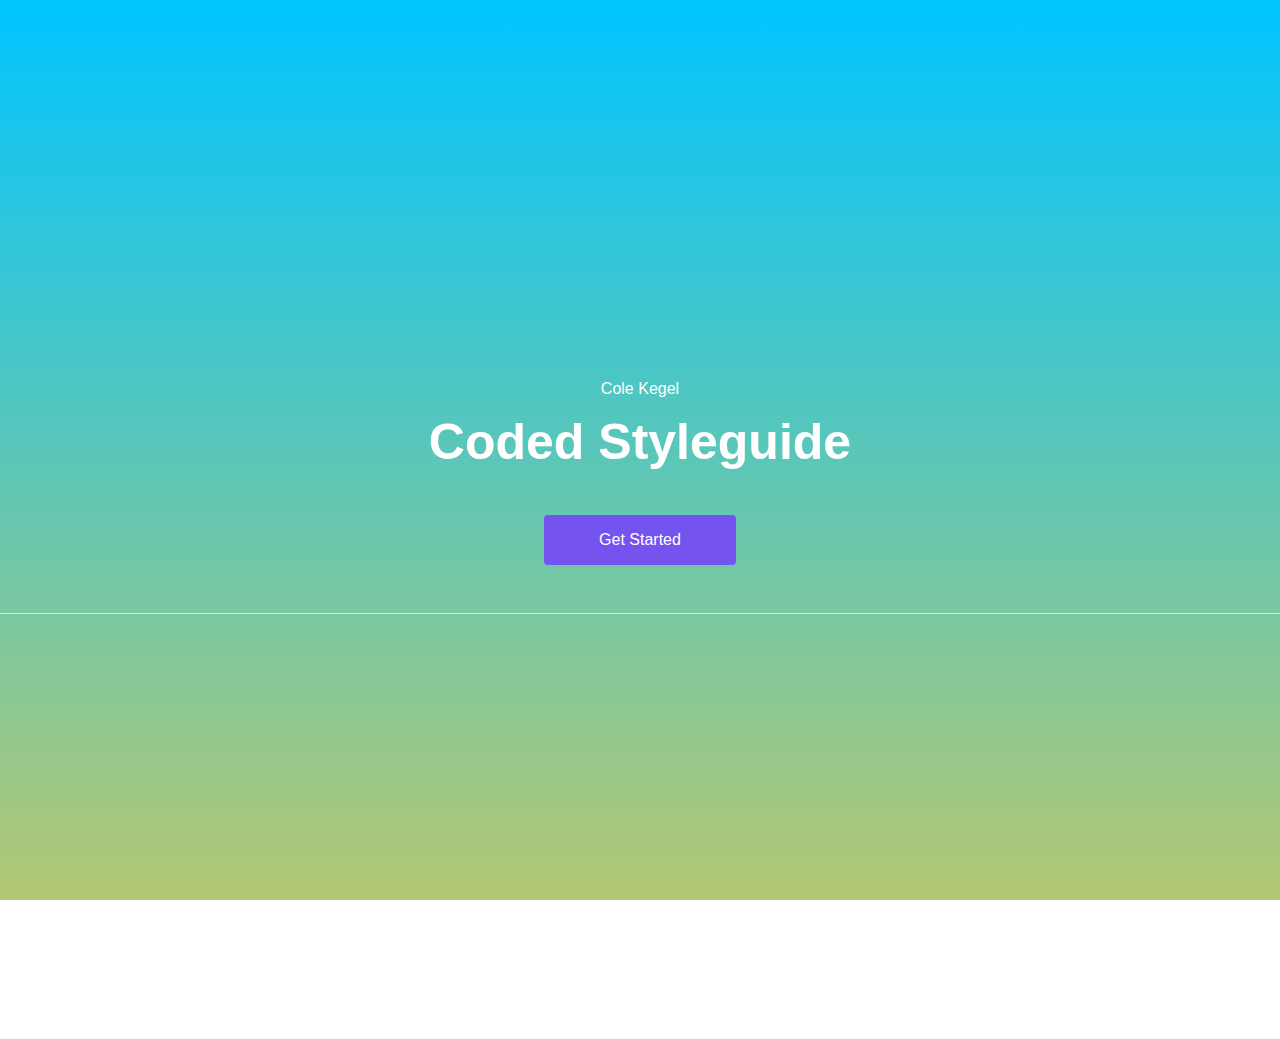
<file: index.html>
<!DOCTYPE html>
<html lang="en">
<head>

  <!-- Basic Page Needs
  –––––––––––––––––––––––––––––––––––––––––––––––––– -->
  <meta charset="utf-8">
  <title>Cole Kegel - Home</title>

  <!-- Mobile Specific Metas
  –––––––––––––––––––––––––––––––––––––––––––––––––– -->
  <meta name="viewport" content="width=device-width, initial-scale=1">

  <!-- CSS
  –––––––––––––––––––––––––––––––––––––––––––––––––– -->
  <link rel="stylesheet" href="css/normalize.css">
  <link rel="stylesheet" href="css/style.css">

</head>
<body class="home">

  <!-- Primary Page Layout
  –––––––––––––––––––––––––––––––––––––––––––––––––– -->
  <div class="container">
  	<div class="row">
	  	<p>Cole Kegel</p>
	    <h1>Coded Styleguide</h1>
	    <a class="button" href="layouts.html">Get Started</a>
  	</div>
  </div>
    <footer>
        <div class="container">
            <p>Cole Kegel    |    Copyright © 2021</p>
        </div>
    </footer>

	<!-- End Document
  –––––––––––––––––––––––––––––––––––––––––––––––––– -->
  
  <script src="./script.js"></script>
  
</body>
</html>
</file>
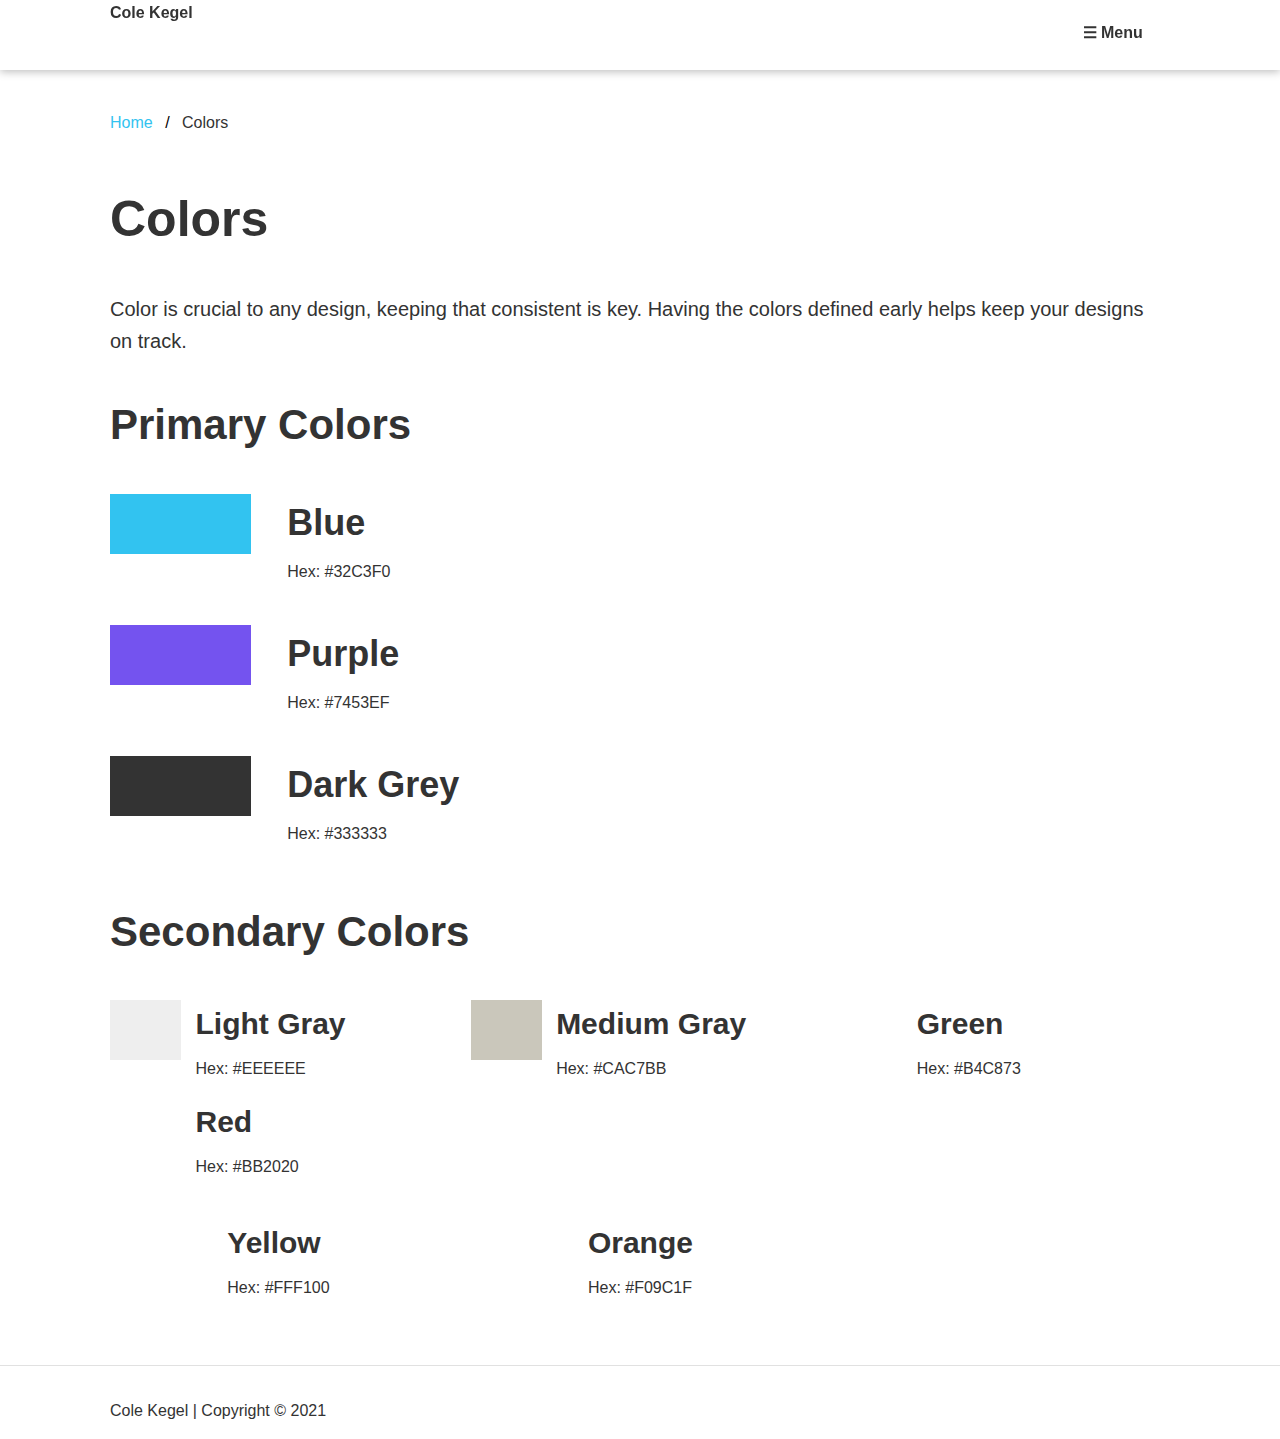
<file: colors.html>
<html lang="en">
<head>

  <!-- Basic Page Needs
  –––––––––––––––––––––––––––––––––––––––––––––––––– -->
  <meta charset="utf-8">
  <title>Cole Kegel - Colors</title>

  <!-- Mobile Specific Metas
  –––––––––––––––––––––––––––––––––––––––––––––––––– -->
  <meta name="viewport" content="width=device-width, initial-scale=1">

  <!-- CSS
  –––––––––––––––––––––––––––––––––––––––––––––––––– -->
  <link rel="stylesheet" href="css/normalize.css">
  <link rel="stylesheet" href="css/style.css">

</head>
<body class="colors">

    <nav>
        <div class="container">
            <div class="logo four columns">
                <a href="/"> Cole Kegel</a>
            </div>
            <div class="topnav eight columns">
                <ul>
                    <li><a href="layouts.html" class="active">Layouts</a></li>
                    <li><a href="colors.html">Colors</a></li>
                    <li><a href="typography.html">Typography</a></li>
                    <li><a href="components.html">Components</a></li>
                    <li><a href="media.html">Media</a></li>
                    <li class="mobile"><a><span style="cursor:pointer" oneclick="openNav()">&#9776; Menu</span></a></li>
                </ul>
            </div>
        </div>
    </nav>
    
    <div id="slidenav" class="slidenav">
        <a href="javascript:void(0)" class="closebtn" oneclick="closeNav()">&times;</a>
        <a href="layouts.html">Layouts</a>
            <a href="colors.html">Colors</a>
            <a href="typography.html">Typography</a>
            <a href="components.html">Components</a>
            <a href="media.html">Media</a>
    </div>  
<!-- Primary Page Layout
---------------------------------------------------- -->
    <div class="container">
        
        <ul class="breadcrumb">
            <li><a href="/">Home</a></li>
            <li>Colors</li>
        </ul>
    
        <h1>Colors</h1>
        <p class="lead">Color is crucial to any design, keeping that consistent is key. Having the colors defined early helps keep your designs on track.</p>
    
    <h2>Primary Colors</h2>
    <div class="row primary">
        <div class="two columns">
            <div class="color primary-1">
            </div>
        </div>
        <div class="ten columns">
             <h3>Blue</h3>
            <p>Hex: #32C3F0</p>
    </div>
    </div>
    
    <div class="row primary">
        <div class="two columns">
            <div class="color primary-2">
            </div>
        </div>
        <div class="ten columns">
             <h3>Purple</h3>
            <p>Hex: #7453EF</p>
        </div>
    </div>
        
    <div class="row primary">
        <div class="two columns">
            <div class="color primary-3">
            </div>
        </div>
        <div class="ten columns">
             <h3>Dark Grey</h3>
            <p>Hex: #333333</p>
        </div>
    </div>
    
    <h2>Secondary Colors</h2>
    <div class="row">
        <div class="four columns">
            <div class="three columns">
                <div class="color secondary-1"></div>
        </div>
        <div class="eight columns">
             <h4>Light Gray</h4>
            <p>Hex: #EEEEEE</p>
        </div>
        </div>

        <div class="four columns">
            <div class="three columns">
                <div class="color secondary-2"></div>
        </div>
        <div class="eight columns">
             <h4>Medium Gray</h4>
            <p>Hex: #CAC7BB</p>
        </div>
        </div>
    
        <div class="four columns">
            <div class="three columns">
                <div class="color seondary-3"></div>
        </div>
        <div class="eight columns">
             <h4>Green</h4>
            <p>Hex: #B4C873</p>
            </div>
        </div>
    
        <div class="row">
        <div class="four columns">
            <div class="three columns">
                <div class="color primary-4"></div>
        </div>
        <div class="eight columns">
             <h4>Red</h4>
            <p>Hex: #BB2020</p>
            </div>
        </div>
    </div>
        
        <div class="four columns">
            <div class="three columns">
                <div class="color primary-5"></div>
        </div>
        <div class="eight columns">
             <h4>Yellow</h4>
            <p>Hex: #FFF100</p>
            </div>
        </div>
        
        <div class="four columns">
            <div class="three columns">
                <div class="color primary-6"></div>
        </div>
        <div class="eight columns">
             <h4>Orange</h4>
            <p>Hex: #F09C1F</p>
            </div>
        </div>
    </div>
    </div>
        
    <footer>
        <div class="container">
            <p>Cole Kegel    |    Copyright © 2021</p>
        </div>
    </footer>

<!-- End Document
    --------------------------------------------------- -->
    
    <script src="./script.js"></script>
    
</body>
</html>
</file>
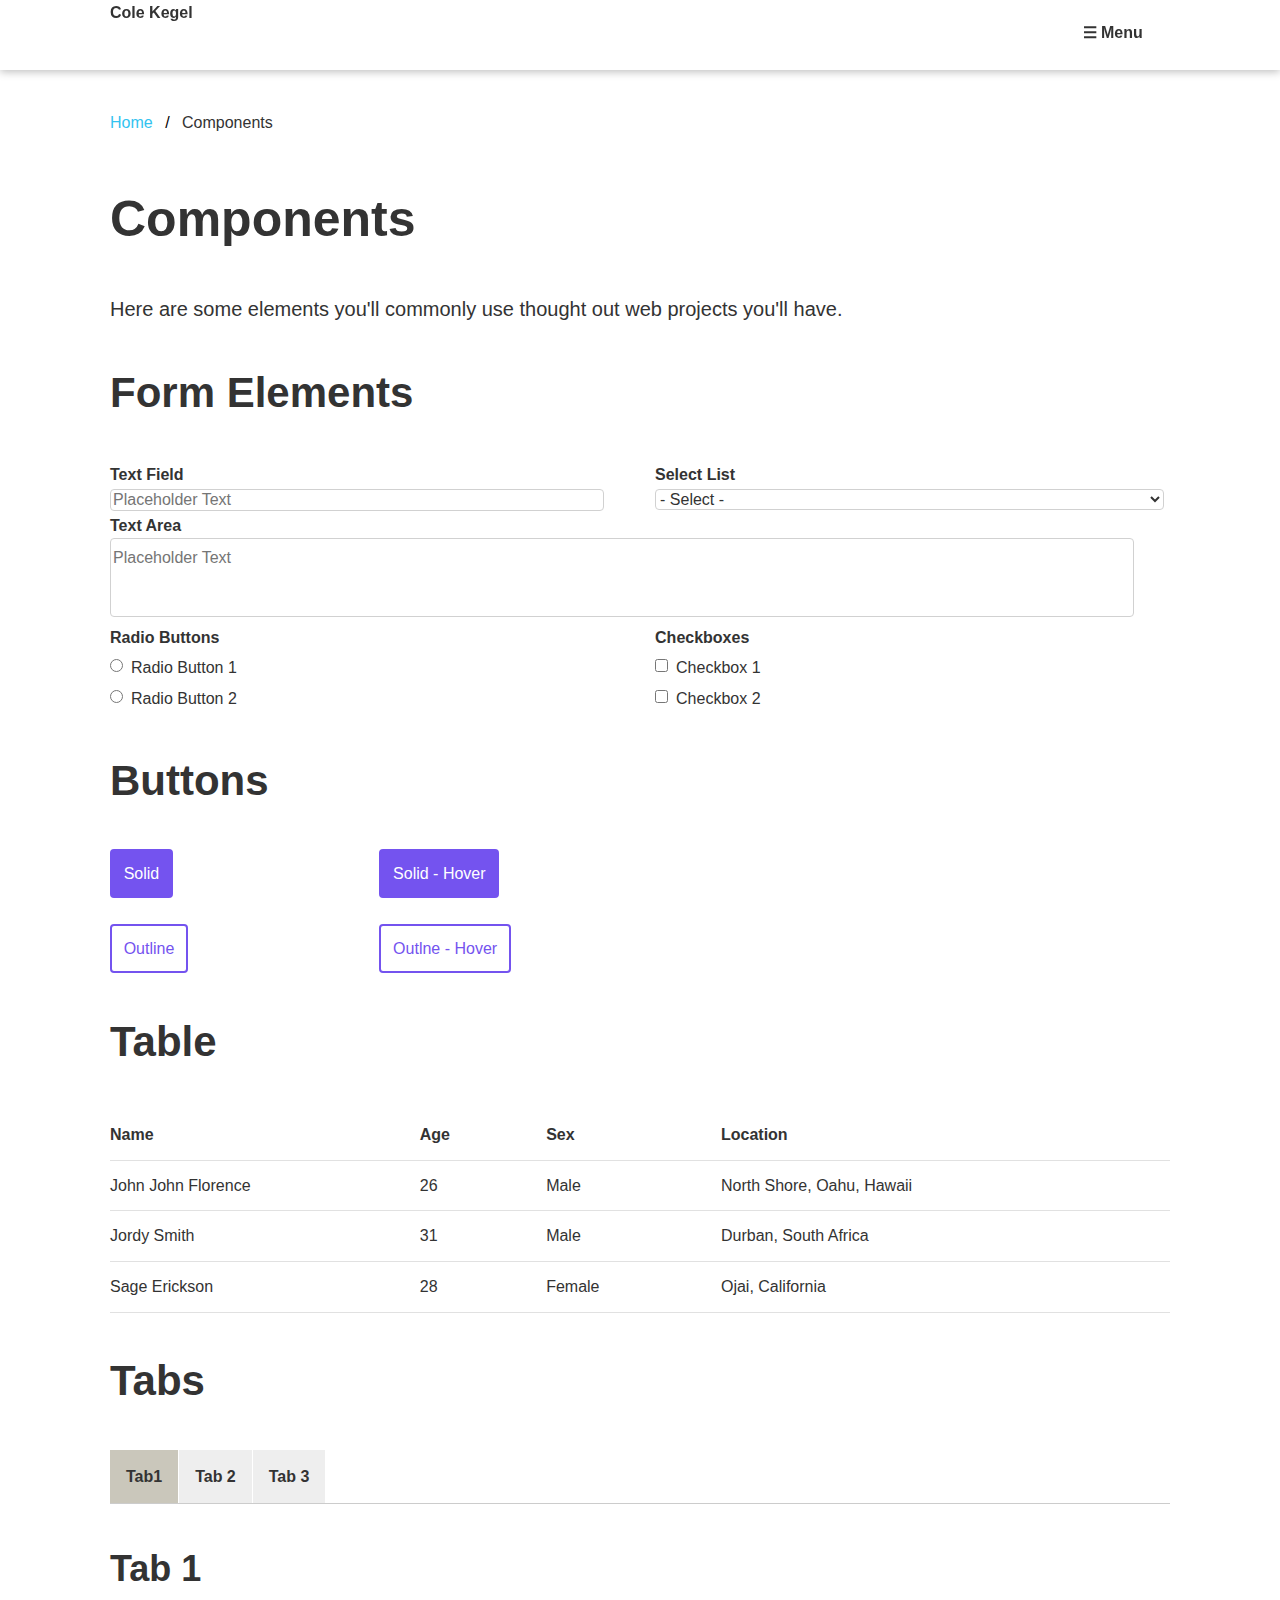
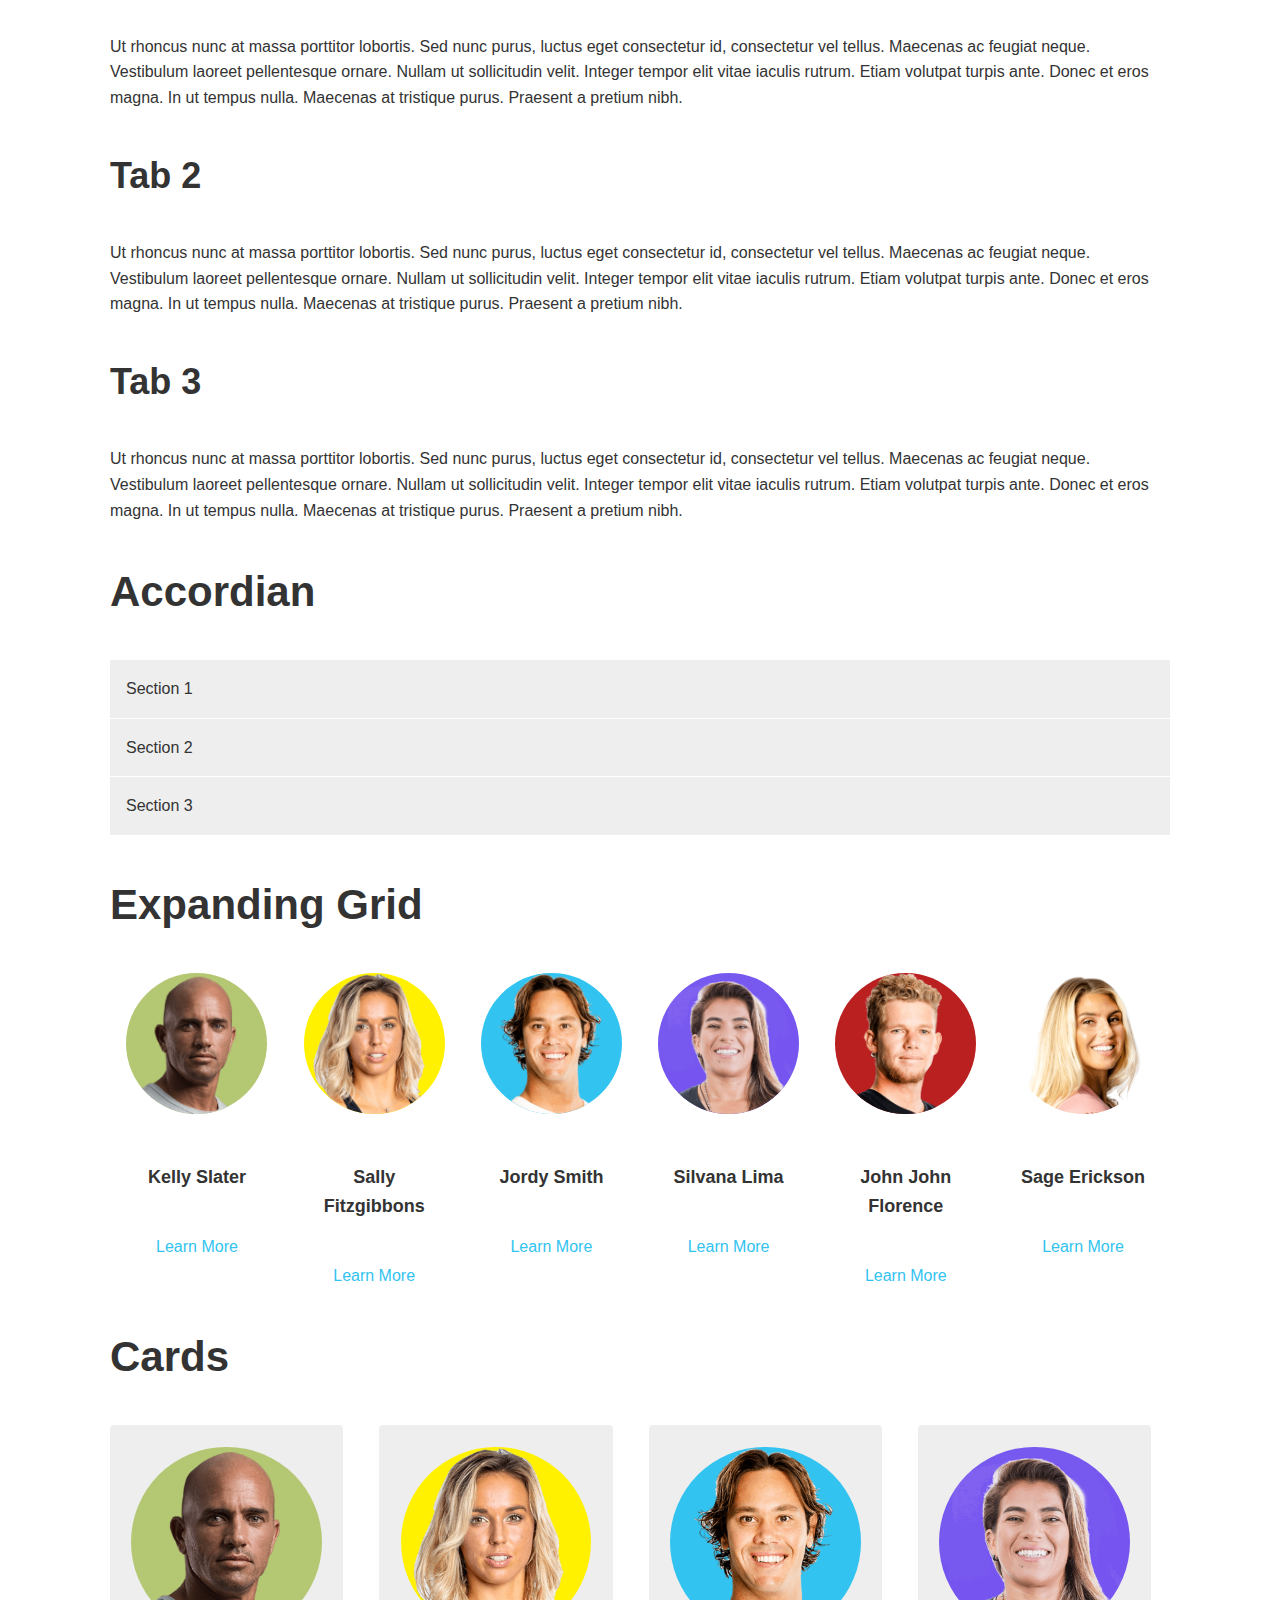
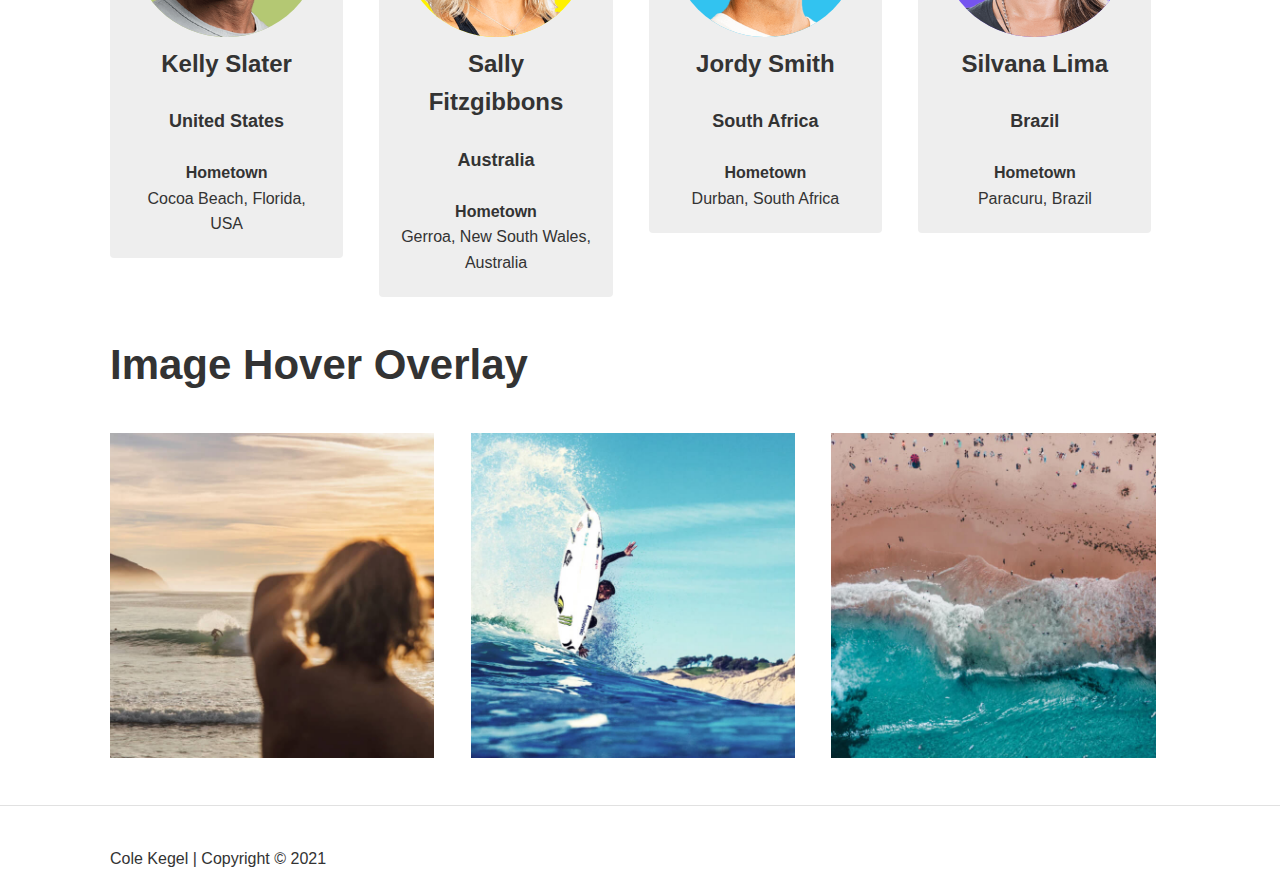
<file: Components.html>
<!DOCTYPE html>
<html lang="en">
<head>

  <!-- Basic Page Needs
  –––––––––––––––––––––––––––––––––––––––––––––––––– -->
  <meta charset="utf-8">
  <title>Cole Kegel - Components</title>

  <!-- Mobile Specific Metas
  –––––––––––––––––––––––––––––––––––––––––––––––––– -->
  <meta name="viewport" content="width=device-width, initial-scale=1">

  <!-- CSS
  –––––––––––––––––––––––––––––––––––––––––––––––––– -->
  <link rel="stylesheet" href="css/normalize.css">
  <link rel="stylesheet" href="css/style.css">

</head>

<body class="components" id="main">

    <nav>
        <div class="container">
            <div class="logo four columns">
                <a href="/"> Cole Kegel</a>
            </div>
            <div class="topnav eight columns">
                <ul>
                    <li><a href="layouts.html">Layouts</a></li>
                    <li><a href="colors.html">Colors</a></li>
                    <li><a href="typography.html" class="active">Typography</a></li>
                    <li><a href="components.html">Components</a></li>
                    <li><a href="media.html">Media</a></li>
                    <li class="mobile"><a><span style="cursor:pointer" oneclick="openNav()">&#9776; Menu</span></a></li>
                </ul>
            </div>
        </div>
    </nav>
    
    <div id="slidenav" class="slidenav">
        <a href="javascript:void(0)" class="closebtn" oneclick="closeNav()">&times;</a>
        <a href="layouts.html">Layouts</a>
            <a href="colors.html">Colors</a>
            <a href="typography.html">Typography</a>
            <a href="components.html">Components</a>
            <a href="media.html">Media</a>
    </div>  
<!-- Primary Page Layout
---------------------------------------------------- -->
    <div class="container">
        
        <ul class="breadcrumb">
            <li><a href="/">Home</a></li>
            <li>Components</li>
        </ul>
    
    <h1>Components</h1>
    <p class="lead">Here are some elements you'll commonly use thought out web projects you'll have.</p>
    
    <h2>Form Elements</h2>
    <div class="row">
        <div class="six columns">
            <label>Text Field</label>
                <input type="text" placeholder="Placeholder Text">
        </div>
        <div class="six columns">
             <label>Select List</label>
                <select>
                    <option value="" selected="selected">- Select -</option>
                    <option value="1">option 1</option>
                    <option value="2">option 2</option>
                </select>
        </div>
        
        <label>Text Area</label>
        <textarea placeholder="Placeholder Text"></textarea>
    </div>
    
    <div class="row">
        <div class="six columns">
            <label>Radio Buttons</label>
            <div class="radio-checkbox">
                <input type="radio"><label>Radio Button 1</label>
            </div>
            <div class="radio-checkbox">
                <input type="radio"><label>Radio Button 2</label>
            </div>
        </div>
        <div class="six columns">
            <label>Checkboxes</label>
            <div class="radio-checkbox">
                <input type="checkbox"><label>Checkbox 1</label>
            </div>
            <div class="radio-checkbox">
                <input type="checkbox"><label>Checkbox 2</label>
            </div>
        </div>
    </div>
    
    <h2>Buttons</h2>
    <div class="row button-row">
        <div class="three columns">
            <a class="button" href="#">Solid</a>
        </div>
        <div class="three columns">
            <a class="button hover" href="#">Solid - Hover</a>
        </div>
        <div class="three columns"></div>
        <div class="three columns"></div>
    </div>
    <br>
    <div class="row button-row">
        <div class="three columns">
            <a class="button outline" href="#">Outline</a>
        </div>
        <div class="three columns">
            <a class="button outline hover" href="#">Outlne - Hover</a>
        </div>
        <div class="three columns"></div>
        <div class="three columns"></div>
    </div>

 <h2>Table</h2>        
        <div class="row">
            <table>
                <thread>
                    <tr>
                        <th>Name</th>
                        <th>Age</th>
                        <th>Sex</th>
                        <th>Location</th>
                    </tr>
                </thread>
                <tbody>
                    <tr>
                        <td>John John Florence</td>
                        <td>26</td>
                        <td>Male</td>
                        <td>North Shore, Oahu, Hawaii</td>
                    </tr>
                    <tr>
                        <td>Jordy Smith</td>
                        <td>31</td>
                        <td>Male</td>
                        <td>Durban, South Africa</td>
                    </tr>
                    <tr>
                        <td>Sage Erickson</td>
                        <td>28</td>
                        <td>Female</td>
                        <td>Ojai, California</td>
                    </tr>
                </tbody>
            </table>
        </div>
        
<h2>Tabs</h2>
<div class="tab">
    <button class="tablinks" onclick="openCity(event, 'Tab1')" id="defaultOpen">Tab1</button>
    <button class="tablinks" onclick="openCity(event, 'Tab2')">Tab 2</button>
    <button class="tablinks" onclick="openCity(event, 'Tab2')">Tab 3</button>
</div>

        <div id="Tab1" class="tabconent">
            <h3>Tab 1</h3>
            <p>Ut rhoncus nunc at massa porttitor lobortis. Sed nunc purus, luctus eget consectetur id, consectetur vel tellus. Maecenas ac feugiat neque. Vestibulum laoreet pellentesque ornare. Nullam ut sollicitudin velit. Integer tempor elit vitae iaculis rutrum. Etiam volutpat turpis ante. Donec et eros magna. In ut tempus nulla. Maecenas at tristique purus. Praesent a pretium nibh.</p>
        </div>
        <div id="Tab2" class="tabconent">
            <h3>Tab 2</h3>
            <p>Ut rhoncus nunc at massa porttitor lobortis. Sed nunc purus, luctus eget consectetur id, consectetur vel tellus. Maecenas ac feugiat neque. Vestibulum laoreet pellentesque ornare. Nullam ut sollicitudin velit. Integer tempor elit vitae iaculis rutrum. Etiam volutpat turpis ante. Donec et eros magna. In ut tempus nulla. Maecenas at tristique purus. Praesent a pretium nibh.</p>
        </div>
        <div id="Tab3" class="tabconent">
            <h3>Tab 3</h3>
            <p>Ut rhoncus nunc at massa porttitor lobortis. Sed nunc purus, luctus eget consectetur id, consectetur vel tellus. Maecenas ac feugiat neque. Vestibulum laoreet pellentesque ornare. Nullam ut sollicitudin velit. Integer tempor elit vitae iaculis rutrum. Etiam volutpat turpis ante. Donec et eros magna. In ut tempus nulla. Maecenas at tristique purus. Praesent a pretium nibh.</p>
        </div>
        
        
<h2>Accordian</h2>
    <div class="row">
        <button class="accordian">Section 1</button>
        <div class="panel">
         <p>Lorem ipsum dolor sit amet, consectetur adipisicing elit, sed do eiusmod tempor incididunt ut labore et dolore magna aliqua. Ut enim ad minim veniam, quis nostrud exercitation ullamco laboris nisi ut aliquip ex ea commodo consequat.</p>
        </div>
        
        <button class="accordian">Section 2</button>
        <div class="panel">
         <p>Lorem ipsum dolor sit amet, consectetur adipisicing elit, sed do eiusmod tempor incididunt ut labore et dolore magna aliqua. Ut enim ad minim veniam, quis nostrud exercitation ullamco laboris nisi ut aliquip ex ea commodo consequat.</p>
        </div>
        
        <button class="accordian">Section 3</button>
        <div class="panel">
         <p>Lorem ipsum dolor sit amet, consectetur adipisicing elit, sed do eiusmod tempor incididunt ut labore et dolore magna aliqua. Ut enim ad minim veniam, quis nostrud exercitation ullamco laboris nisi ut aliquip ex ea commodo consequat.</p>
        </div>
    </div>
    
    <h2>Expanding Grid</h2>
    <div class="row expanding-grid">
        <div class="two columns" oneclick="opentab('b1');">
            <img class="headshot secondary-3" src="images/hs-kelly.png">
            <h6>Kelly Slater</h6>
            <a oneclick="openTab('b1);">Learn More</a>
        </div>
        <div class="two columns" oneclick="opentab('b2');">
            <img class="headshot secondary-5" src="images/hs-sally.png">
            <h6>Sally Fitzgibbons</h6>
            <a oneclick="openTab('b2);">Learn More</a>
        </div>
        <div class="two columns" oneclick="opentab('b3');">
            <img class="headshot primary-1" src="images/hs-jordy.png">
            <h6>Jordy Smith</h6>
            <a oneclick="openTab('b3);">Learn More</a>
        </div>
        <div class="two columns" oneclick="opentab('b4');">
            <img class="headshot primary-2" src="images/hs-silvana.png">
            <h6>Silvana Lima</h6>
            <a oneclick="openTab('b4);">Learn More</a>
        </div>
        <div class="two columns" oneclick="opentab('b5');">
            <img class="headshot secondary-4" src="images/hs-john.png">
            <h6>John John Florence</h6>
            <a oneclick="openTab('b5);">Learn More</a>
        </div>
        <div class="two columns" oneclick="opentab('b6');">
            <img class="headshot secondary-6" src="images/hs-sage.png">
            <h6>Sage Erickson</h6>
            <a oneclick="openTab('b3);">Learn More</a>
        </div>
    </div>
    
    <!-- Full-width columns: (hidden by default) -->
    <div id="b1" class="containerTab" style="display:none;">
        <span oneclick="this.parentElement.style.display='none'" class="closebtn">&times;</span>
        <div class="row">
            <div class="four columns">
                <h3>Kelly Slater</h3>
            </div>
        <div class="eight columns">
            <h6>Bio</h6>
            <p>Kelly Slater is the greatest surfer of all time. He has a death grip on nearly every major record in the sport, including his 11 World Titles, 55 career victories, as well as being the youngest and oldest World Champion in men’s history. He ushered in a new era of high-performance surfing when he arrived on the scene in 1990, incorporating intentional fin releases and a m...</p>
            </div>
        </div>
    </div>
    
    <div id="b2" class="containerTab" style="display:none;">
        <span oneclick="this.parentElement.style.display='none'" class="closebtn">&times;</span>
        <div class="row">
            <div class="four columns">
                <h3>Sally Fitzgibbons</h3>
            </div>
        <div class="eight columns">
            <h6>Bio</h6>
            <p>Sally Fitzgibbons was born an athlete. From an early age she decided she wanted to be a champion at something. She played soccer, touch football and cross-country running, and ended up a national champion middle distance runner in High School. For Fitzgibbons, all those sports fed off each other, but ultimately, her love for surfing is what won out. It’s hard...</p>
            </div>
        </div>
    </div>
    
    <div id="b3" class="containerTab" style="display:none;">
        <span oneclick="this.parentElement.style.display='none'" class="closebtn">&times;</span>
        <div class="row">
            <div class="four columns">
                <h3>Jordy Smith</h3>
            </div>
        <div class="eight columns">
            <h6>Bio</h6>
            <p>Jordy Smith set off one of the biggest bidding wars in industry history after winning the World Junior Championship in 2006 and the Qualifying Series in 2007. Though he was being lobbied by the likes of Tiger Woods and Michael Jordan to join Nike, he elected to go with O’Neill, who he’s been with ever since. He earned his first two Championship Tour wins in...</p>
            </div>
        </div>
    </div>
    
    <div id="b4" class="containerTab" style="display:none;">
        <span oneclick="this.parentElement.style.display='none'" class="closebtn">&times;</span>
        <div class="row">
            <div class="four columns">
                <h3>Silvana Lima</h3>
            </div>
        <div class="eight columns">
            <h6>Bio</h6>
            <p>Silvana Lima is a warrior. There’s no other word to describe a woman with her skill, determination and resilience. She started well behind the line, growing up in a snack-shack on the sand in Paracuaru, Brazil, owned by her parents. She learned to surf on a piece of wood that she adorned with a makeshift fin herself. Her first “real” board was a hand-me...</p>
            </div>
        </div>
    </div>
    
    <div id="b5" class="containerTab" style="display:none;">
        <span oneclick="this.parentElement.style.display='none'" class="closebtn">&times;</span>
        <div class="row">
            <div class="four columns">
                <h3>John John Florence</h3>
            </div>
        <div class="eight columns">
            <h6>Bio</h6>
            <p>John John Florence is one of only five surfers in men’s Championship Tour history to clinch his first two World Titles in back-to-back fashion. Mark Richards, Tom Carroll, Tom Curren and the late Andy Irons are the only other members of that elite club. The mild-mannered prodigy from the North Shore of Oahu has been living in the public’s eye since the age of...</p>
            </div>
        </div>
    </div>
    
    <div id="b6" class="containerTab" style="display:none;">
        <span oneclick="this.parentElement.style.display='none'" class="closebtn">&times;</span>
        <div class="row">
            <div class="four columns">
                <h3>Sage Erickson</h3>
            </div>
        <div class="eight columns">
            <h6>Bio</h6>
            <p>After five years of battling on the Championship Tour Sage Erickson is just beginning to settle in. She notched her first Championship Tour victory in 2017 at the Vans US Open of Surfing and cracked the Top 10 on the Jeep Leaderboard for the second-straight season. She’s come a long way from her early years of struggling at the elite level. Erickson was born in...</p>
            </div>
        </div>
    </div>
    
    <h2>Cards</h2>
    <div class="row">
        <div class="card three columns">
            <img class="headshot secondary-3" src="images/hs-kelly.png">
        <h5>Kelly Slater</h5>
        <h6>United States</h6>
        <label>Hometown</label>
        <p>Cocoa Beach, Florida, USA</p>
        </div>
        <div class="card three columns">
            <img class="headshot secondary-5" src="images/hs-sally.png">
        <h5>Sally Fitzgibbons</h5>
        <h6>Australia</h6>
        <label>Hometown</label>
        <p>Gerroa, New South Wales, Australia</p>
        </div>
        <div class="card three columns">
            <img class="headshot primary-1" src="images/hs-jordy.png">
        <h5>Jordy Smith</h5>
        <h6>South Africa</h6>
        <label>Hometown</label>
        <p>Durban, South Africa</p>
        </div>
        <div class="card three columns">
            <img class="headshot primary-2" src="images/hs-silvana.png">
        <h5>Silvana Lima</h5>
        <h6>Brazil</h6>
        <label>Hometown</label>
        <p>Paracuru, Brazil</p>
        </div>
    </div>

    <h2>Image Hover Overlay</h2>
    <div class="row">
        <div class="four columns image-container">
            <img src="images/overlay-01.jpg">
            <div class="overlay">
            <div class="text">"Sometimes in the morning, when it's a good surf, I go out there, and I don't feel like it's a bad world."</div>
            </div>
        </div>
        <div class="four columns image-container">
            <img src="images/overlay-02.jpg">
            <div class="overlay">
            <div class="text">"Surfing's th source. Can change your life. Swear to God."</div>
            </div>
        </div>
        <div class="four columns image-container">
            <img src="images/overlay-03.jpg">
            <div class="overlay">
            <div class="text">"Thank God for a few free waves."</div>
            </div>
        </div>
    </div>
    </div>
        
            
    <footer>
        <div class="container">
            <p>Cole Kegel    |    Copyright © 2021</p>
        </div>
    </footer>
<!-- End Document
    --------------------------------------------------- -->
    
    <script src="./script.js"></script>
    
</body>
</html>
</file>
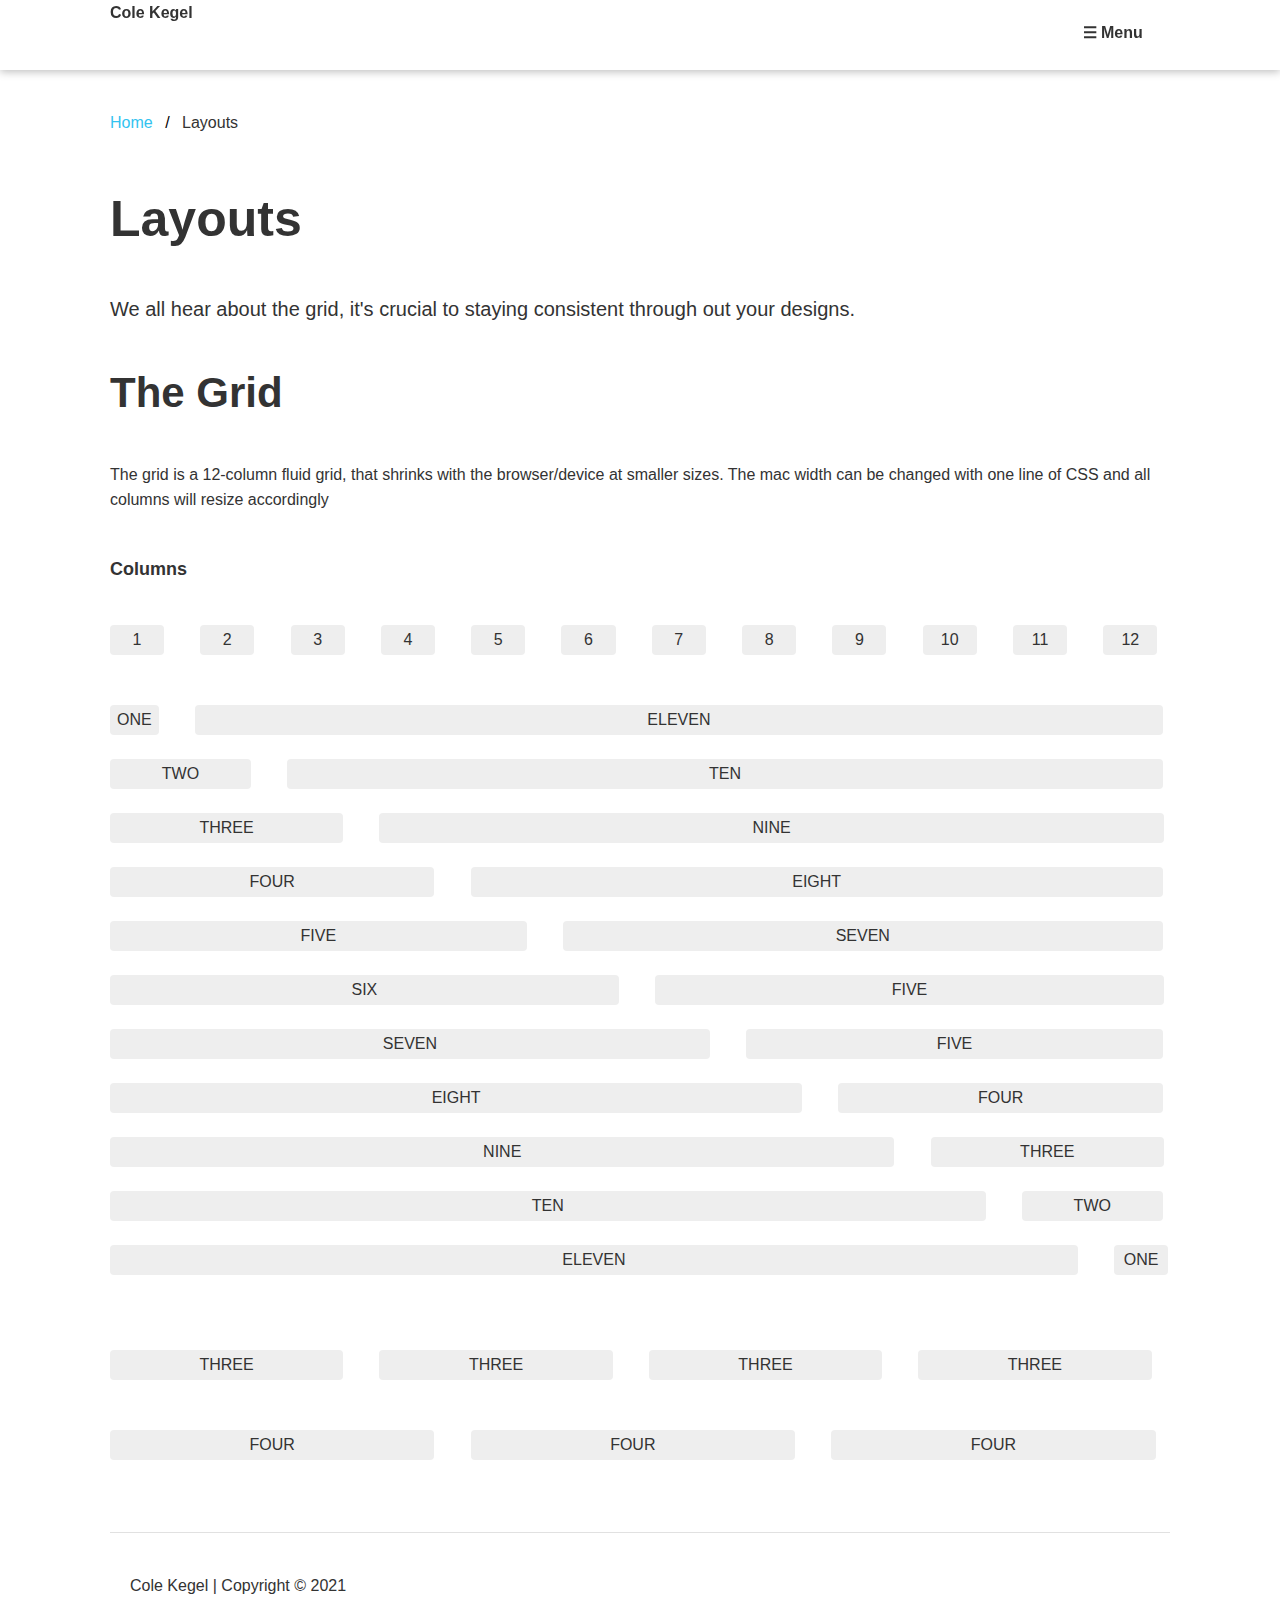
<file: layouts.html>
<!DOCTYPE html>
<html lang="en">
<head>

  <!-- Basic Page Needs
  –––––––––––––––––––––––––––––––––––––––––––––––––– -->
  <meta charset="utf-8">
  <title>Cole Kegel - Layouts</title>

  <!-- Mobile Specific Metas
  –––––––––––––––––––––––––––––––––––––––––––––––––– -->
  <meta name="viewport" content="width=device-width, initial-scale=1">

  <!-- CSS
  –––––––––––––––––––––––––––––––––––––––––––––––––– -->
  <link rel="stylesheet" href="css/normalize.css">
  <link rel="stylesheet" href="css/style.css">

</head>
<body class="layouts">

    <nav>
        <div class="container">
            <div class="logo four columns">
                <a href="/"> Cole Kegel</a>
            </div>
            <div class="topnav eight columns">
                <ul>
                    <li><a href="layouts.html" class="active">Layouts</a></li>
                    <li><a href="colors.html">Colors</a></li>
                    <li><a href="typography.html">Typography</a></li>
                    <li><a href="components.html">Components</a></li>
                    <li><a href="media.html">Media</a></li>
                    <li class="mobile"><a><span style="cursor:pointer" oneclick="openNav()">&#9776; Menu</span></a></li>
                </ul>
            </div>
        </div>
    </nav>
    
    <div id="slidenav" class="slidenav">
        <a href="javascript:void(0)" class="closebtn" oneclick="closeNav()">&times;</a>
        <a href="layouts.html">Layouts</a>
            <a href="colors.html">Colors</a>
            <a href="typography.html">Typography</a>
            <a href="components.html">Components</a>
            <a href="media.html">Media</a>
    </div>  
<!-- Primary Page Layout
---------------------------------------------------- -->
    <div class="container">
        
        <ul class="breadcrumb">
            <li><a href="/">Home</a></li>
            <li>Layouts</li>
        </ul>
    
        <h1>Layouts</h1>
        <p class="lead">We all hear about the grid, it's crucial to staying consistent through out your designs.</p>
    
    <h2>The Grid</h2>
    <p>The grid is a 12-column fluid grid, that shrinks with the browser/device at smaller sizes. The mac width can be changed with one line of CSS and all columns will resize accordingly</p>
    <div class="example-grid docs-example">
            <h6>Columns</h6>
        <div class="row">
            <div class="one columns">1</div>
            <div class="one columns">2</div>
            <div class="one columns">3</div>
            <div class="one columns">4</div>
            <div class="one columns">5</div>
            <div class="one columns">6</div>
            <div class="one columns">7</div>
            <div class="one columns">8</div>
            <div class="one columns">9</div>
            <div class="one columns">10</div>
            <div class="one columns">11</div>
            <div class="one columns">12</div>
        </div>
        <br>
        <div class="row">
            <div class="one column">One</div>
            <div class="eleven columns">Eleven</div>
        </div>
        <div class="row">
            <div class="two columns">Two</div>
            <div class="ten columns">Ten</div>
        </div>
        <div class="row">
            <div class="three columns">Three</div>
            <div class="nine columns">Nine</div>
        </div>
        <div class="row">
            <div class="four columns">Four</div>
            <div class="eight columns">Eight</div>
        </div>
        <div class="row">
            <div class="five columns">Five</div>
            <div class="seven columns">Seven</div>
        </div>
        <div class="row">
            <div class="six columns">Six</div>
            <div class="six columns">Five</div>
        </div>
        <div class="row">
            <div class="seven columns">Seven</div>
            <div class="five columns">Five</div>
        </div>
        <div class="row">
            <div class="eight columns">Eight</div>
            <div class="four columns">Four</div>
        </div>
        <div class="row">
            <div class="nine columns">Nine</div>
            <div class="three columns">Three</div>
        </div>
        <div class="row">
            <div class="ten columns">Ten</div>
            <div class="two columns">Two</div>
        </div>
        <div class="row">
            <div class="eleven columns">Eleven</div>
            <div class="one columns">One</div>
        </div>
        <br>
        <br>
        <div class="row">
            <div class="three columns">Three</div>
            <div class="three columns">Three</div>
            <div class="three columns">Three</div>
            <div class="three columns">Three</div>
        </div>
        <br>
        <div class="row">
            <div class="four columns">Four</div>
            <div class="four columns">Four</div>
            <div class="four columns">Four</div>
        </div>
    </div>
    <footer>
        <div class="container">
            <p>Cole Kegel    |    Copyright © 2021</p>
        </div>
    </footer>

<!-- End Document
    --------------------------------------------------- -->
    
    <script src="./script.js"></script>
    
</body>
</html>
</file>
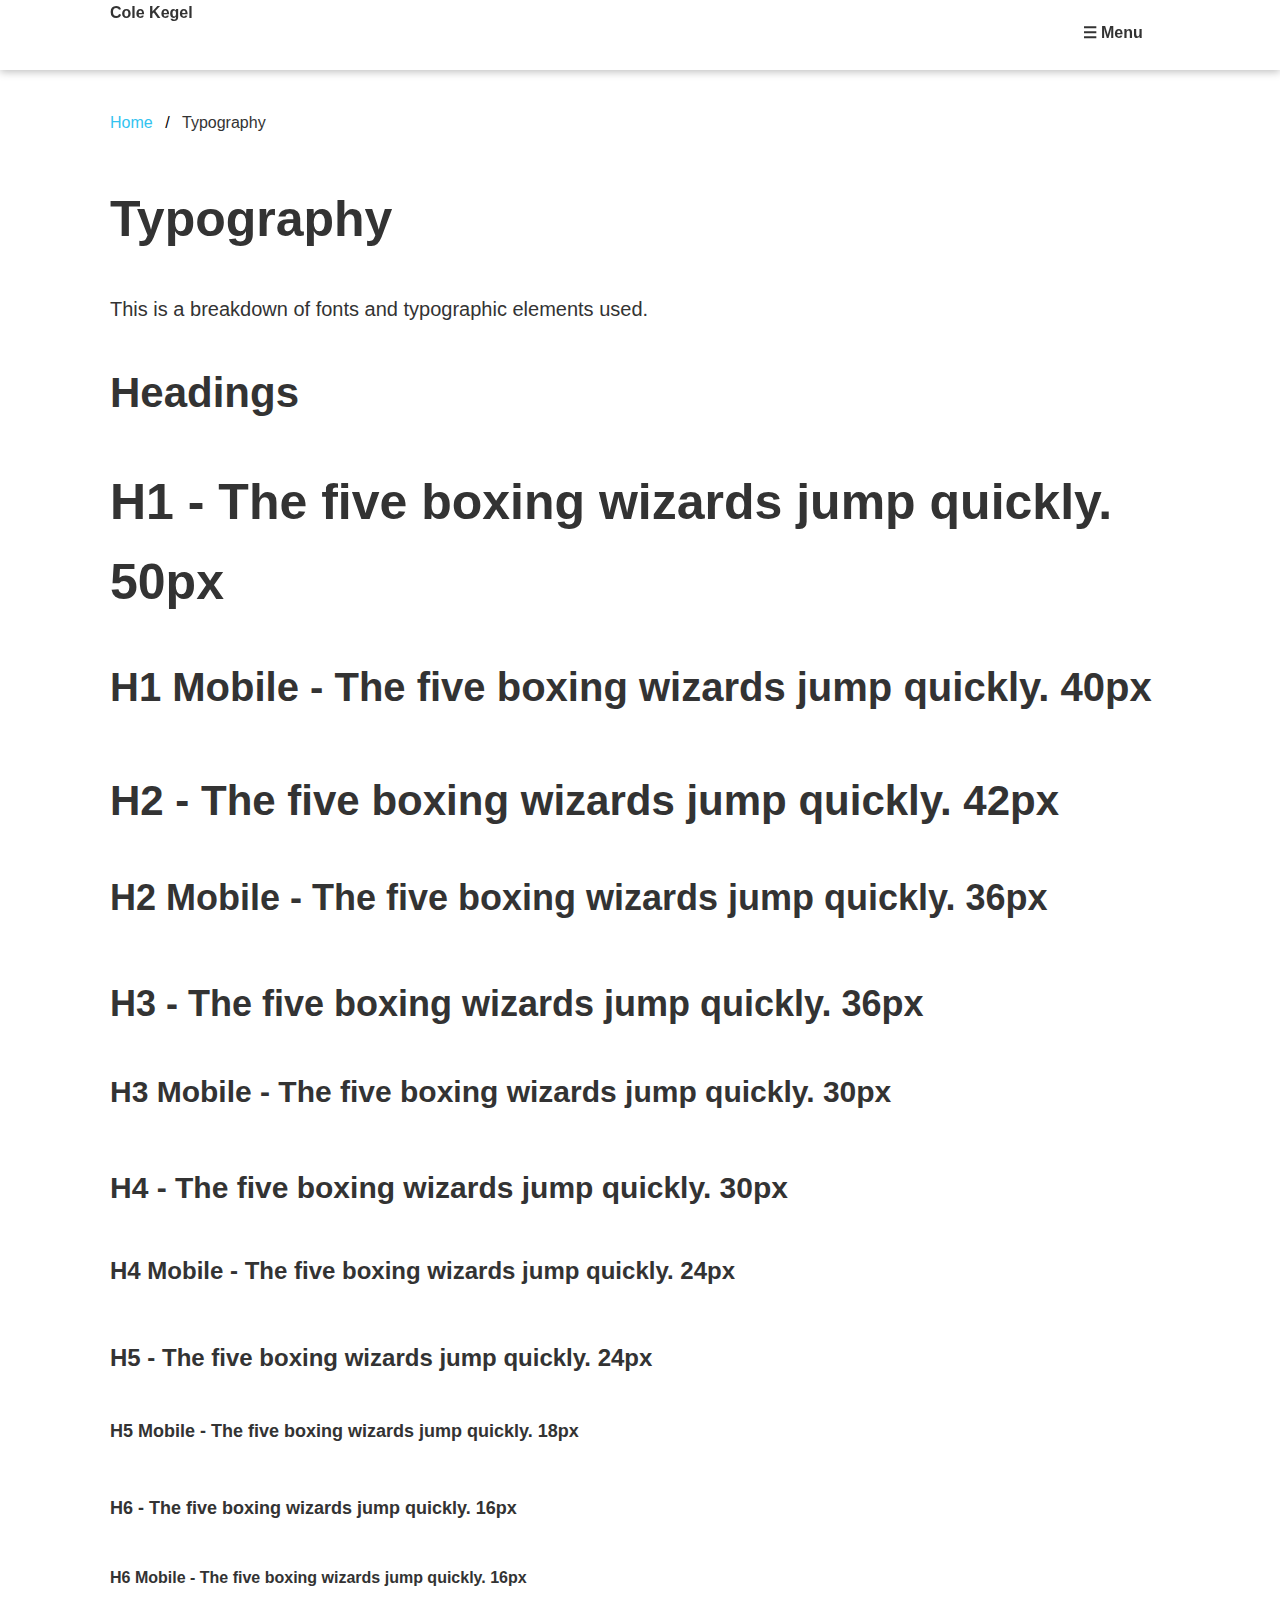
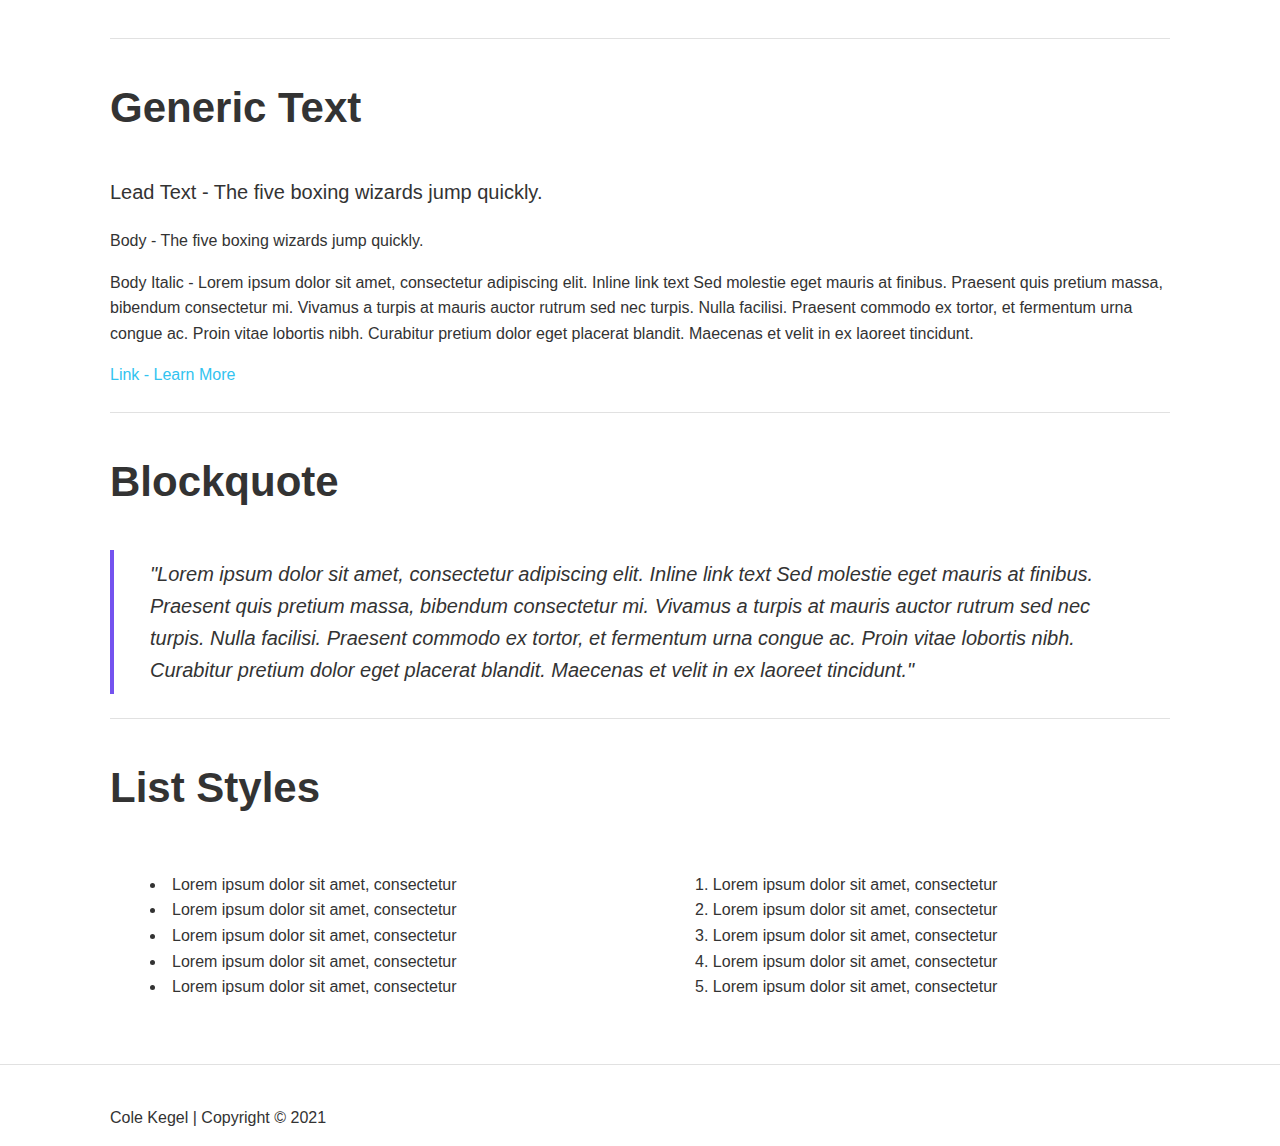
<file: typography.html>
<!DOCTYPE html>
<html lang="en">
<head>

  <!-- Basic Page Needs
  –––––––––––––––––––––––––––––––––––––––––––––––––– -->
  <meta charset="utf-8">
  <title>Cole Kegel - Typography</title>

  <!-- Mobile Specific Metas
  –––––––––––––––––––––––––––––––––––––––––––––––––– -->
  <meta name="viewport" content="width=device-width, initial-scale=1">

  <!-- CSS
  –––––––––––––––––––––––––––––––––––––––––––––––––– -->
  <link rel="stylesheet" href="css/normalize.css">
  <link rel="stylesheet" href="css/style.css">

</head>
<body class="typography">

    <nav>
        <div class="container">
            <div class="logo four columns">
                <a href="/"> Cole Kegel</a>
            </div>
            <div class="topnav eight columns">
                <ul>
                    <li><a href="layouts.html">Layouts</a></li>
                    <li><a href="colors.html">Colors</a></li>
                    <li><a href="typography.html" class="active">Typography</a></li>
                    <li><a href="components.html">Components</a></li>
                    <li><a href="media.html">Media</a></li>
                    <li class="mobile"><a><span style="cursor:pointer" oneclick="openNav()">&#9776; Menu</span></a></li>
                </ul>
            </div>
        </div>
    </nav>
    
    <div id="slidenav" class="slidenav">
        <a href="javascript:void(0)" class="closebtn" oneclick="closeNav()">&times;</a>
        <a href="layouts.html">Layouts</a>
            <a href="colors.html">Colors</a>
            <a href="typography.html">Typography</a>
            <a href="components.html">Components</a>
            <a href="media.html">Media</a>
    </div>  
<!-- Primary Page Layout
---------------------------------------------------- -->
    <div class="container">
        
        <ul class="breadcrumb">
            <li><a href="/">Home</a></li>
            <li>Typography</li>
        </ul>
    
    <h1>Typography</h1>
    <p class="lead">This is a breakdown of fonts and typographic elements used.</p>
    
    <h2>Headings</h2>
    <div class="row">
        <h1>H1 - The five boxing wizards jump quickly. 50px</h1>
        <h1 class="mobile">H1 Mobile - The five boxing wizards jump quickly. 40px</h1>
        </div>
    <div class="row">
        <h2>H2 - The five boxing wizards jump quickly. 42px</h2>
        <h2 class="mobile">H2 Mobile - The five boxing wizards jump quickly. 36px</h2>
        </div>
    <div class="row">
        <h3>H3 - The five boxing wizards jump quickly. 36px</h3>
        <h3 class="mobile">H3 Mobile - The five boxing wizards jump quickly. 30px</h3>
        </div>
    <div class="row">
        <h4>H4 - The five boxing wizards jump quickly. 30px</h4>
        <h4 class="mobile">H4 Mobile - The five boxing wizards jump quickly. 24px</h4>
        </div>
    <div class="row">
        <h5>H5 - The five boxing wizards jump quickly. 24px</h5>
        <h5 class="mobile">H5 Mobile - The five boxing wizards jump quickly. 18px</h5>
        </div>
    <div class="row">
        <h6>H6 - The five boxing wizards jump quickly. 16px</h6>
        <h6 class="mobile">H6 Mobile - The five boxing wizards jump quickly. 16px</h6>
        </div>
        
    <hr>
        
    <h2>Generic Text</h2>
    
    <p class="lead">Lead Text - The five boxing wizards jump quickly.</p>
    
    <p>Body - The five boxing wizards jump quickly.</p>
    
    <p class="italic">Body Italic - Lorem ipsum dolor sit amet, consectetur adipiscing elit. Inline link text Sed molestie eget mauris at finibus. Praesent quis pretium massa, bibendum consectetur mi. Vivamus a turpis at mauris auctor rutrum sed nec turpis. Nulla facilisi. Praesent commodo ex tortor, et fermentum urna congue ac. Proin vitae lobortis nibh. Curabitur pretium dolor eget placerat blandit. Maecenas et velit in ex laoreet tincidunt.</p>
    
    <a href="#">Link - Learn More</a>
    
    
    <hr>
    
    <h2>Blockquote</h2>
    
    <blockquote>
        "Lorem ipsum dolor sit amet, consectetur adipiscing elit. Inline link text Sed molestie eget mauris at finibus. Praesent quis pretium massa, bibendum consectetur mi. Vivamus a turpis at mauris auctor rutrum sed nec turpis. Nulla facilisi. Praesent commodo ex tortor, et fermentum urna congue ac. Proin vitae lobortis nibh. Curabitur pretium dolor eget placerat blandit. Maecenas et velit in ex laoreet tincidunt."
    </blockquote>
    
    <hr>
        
    <h2>List Styles</h2>
    
    <div class="row">
        <div class="six columns">
            <ul>
                <li>Lorem ipsum dolor sit amet, consectetur</li>
                <li>Lorem ipsum dolor sit amet, consectetur</li>
                <li>Lorem ipsum dolor sit amet, consectetur</li>
                <li>Lorem ipsum dolor sit amet, consectetur</li>
                <li>Lorem ipsum dolor sit amet, consectetur</li>
            </ul>
        </div>
        <div class="six columns">
            <ol>
                <li>Lorem ipsum dolor sit amet, consectetur</li>
                <li>Lorem ipsum dolor sit amet, consectetur</li>
                <li>Lorem ipsum dolor sit amet, consectetur</li>
                <li>Lorem ipsum dolor sit amet, consectetur</li>
                <li>Lorem ipsum dolor sit amet, consectetur</li>
            </ol>
        </div>
    </div>
    
    </div>
    
    <footer>
        <div class="container">
            <p>Cole Kegel    |    Copyright © 2021</p>
        </div>
    </footer>
<!-- End Document
    --------------------------------------------------- -->
    
    <script src="./script.js"></script>
    
</body>
</html>
</file>
<file: css/style.css>
/* Base Styles
--------------------------------------------- */
body {
    font-size: 16px;
    line-height: 1.6;
    font-weight 400;
    font-family: Helvetica, Arial, sans-serif;
    color: #333;
    margin-top: 100px; 
}
img {
    max-width: 100%;
}
/* Home Styles
---------------------------------------------- */
.home {
    background: linear-gradient(180deg, #00C5FF 0%, #B4C873 100%) no-repeat;
    color: #FFF;
    height: 100vh;
    margin: 0;
}
.home .container {
    padding-top: 40vh;
  text-align: center;
}
.home p {
    margin-bottom: 0;
}
.home h1 {
    margin-top: 0;
}
/* Navigation
--------------------------------------------- */
nav {
    position: fixed;
    background: #FFF;
    top: 0;
    left: 0;
    width: 100%;
    z-index: 1;
    box-shadow: 0 2px 8px 0 rgba(0,0,0,0.25);
}
nav a {
    color: #333;
    font-weight: bold;
}
nav .topnav li.mobile {
    display: none;

}
    nav .topnav ul li {
        display: none;
    }
    nav .topnav ul li.mobile {
        display: inline-block;
    }
    nav .eight.columns
    nav .four.columns {
            width: 48%;
    }
    .slidenav {
        height: 100%;
        width: 0;
        position: fixed;
        z-index: 1;
        top: 0;
        left: 0;
        background-color: #111;
        overflow-x: hidden;
        transition: 0.5s;
        padding-top: 60px;
    }
    .slidenav a {
        padding: 8px 8px 8px 32px;
        text-decoration: none;
        color: #818181;
        display: block;
        transition: 0.3s;
    }
    .slidenav a:hover {
        color: #f1f1f1;
        text-decoration: none;
    }
    .slidenav .closebtn {
        position: absolute;
        top: 0;
        right: 25px;
        font-size: 36px;
        margin-left: 50px;
    }
    @media screen and (max-height: 450px) {
        .slidenav {
            padding-top 15px;
        }
        .slidenav a {
            font-size: 18px;
        }
    }
}
.logo {
    font-size: 24px;
    margin-top: 16px;
}
.logo a:hover {
    color: #7453EF;
    text-decoration: none;
}
.topnav {
    text-align: right;
}
.topnav ul {
    margin: 0;
    padding: 0;
}
.topnav ul li {
    display: inline-block;
    vertical-align: top;
}
.topnav a {
    padding: 20px;
    border-bottom: 4px solid #FFF;
    display: block;
    transition: background-color 0.8s ease;
}
.topnav a.active {
    padding: 20px;
    border-bottom: 4px solid #7453EF;
    color: #7453EF;
}
.topnav a:hover {
    background: #7453EF;
    border-bottom: 4px solid #7453EF;
    color: #7453EF;
    text-decoration: none; 
}
/* Breadcrumbs
--------------------------------------------------- */
ul.breadcrumb {
    padding: 10px 16px 10px 0;
    list-style: none;
}
ul.breadcrumb li {
    display: inline;
}
ul.breadcrumb li+li:before {
    padding: 8px;
    color: black;
    content: "/\00a0";
}
/* Grid
---------------------------------------------------- */
.container {
    position: relative;
    max-width: 1060px;
    margin: 0 auto;
    padding: 0 20px;
}
.column,
.columns {
    display: inline-block;
    vertical-align: top;
    margin-left: 3%;
}
.column:first-child,
.columns:first-child {
    margin-left: 0;
}
.one.column {
    width: 4.6%;
}
.one.columns {
    width: 5.1%;
}
.two.columns {
    width: 13.3%;
}
.three.columns {
    width: 22%;
}
.four.columns {
    width: 30.6%;
}
.five.columns {
    width: 39.3%;
}
.six.columns {
    width: 48%;
}
.seven.columns {
    width: 56.6%;
}
.eight.columns {
    width: 65.3%
}
.nine.columns {
    width: 74.0%;
}
.ten.columns {
    width: 82.6%
}
.eleven.columns {
    width: 91.3%;
}
.twelve.columns {
    width: 100%;
    margin-left: 0;
}
@media (max-width: 550px) {
    .one.column,
    .one.columns,
    .two.columns,
    .three.columns,
    .four.columns,
    .five.columns,
    .six.columns,
    .seven.columns,
    .eight.columns,
    .nine.columns,
    .ten.columns,
    .eleven.columns,
    .tweleve.columns {
        width: 100%;
    }
    .column,
        .columns {
        margin-left: 0%;
    }
}
.example-grid .column,
.example-grid .columns {
    background: #EEE;
    text-align: center;
    border-radius: 4px;
    text-transform: uppercase;
    height: 30px;
    line-height: 30px;
    margin-bottom: 24px;
    font-weight 600;
}

/* Colors Styles
------------------------------------------------- */
.colors .row {
    margin-bottom: 24px;
}
.colors h3 {
    margin: 0;
}
.colors h4 {
    margin: 0;
}
.colors p {
    margin-top: 8px;
}
.color {
    width: 100%;
    height: 60px;
}

/* Primary Colors
------------------------------------------------- */
.primary .primary-1,
.primary .primary-2,
.primary .primary-3, {
    height: 140px;
}
.primary-1 {
    background: #32C3F0;
}
.primary-2 {
    background: #7453EF;
}
.primary-3 {
    background: #333;
}

/* Secondary Colors
------------------------------------------------- */
.secondary-1 {
    background: #EEE;
}
.secondary-2 {
    background: #CAC7BB;
}
.secondary-3 {
    background: #B4C873;
}
.secondary-4 {
    background: #BB2020;
}
.secondary-5 {
    background: #FFF100;
}
.secondary-6 {
    background: #F09C1F:
}

/* Typography Page Specifics
------------------------------------------------- */
.typography .row {
    margin-bottom: 48px;
}
.typography .row h1,
.typography .row h2,
.typography .row h3,
.typography .row h4,
.typography .row h5,
.typography .row h6, {
    margin: 0;
}

/* Typography
------------------------------------------------- */
h1, h2, h3, h4, h5, h6 {
    font-weight:bold;
}
h1 {
    font-size: 50px;
    line-height: : 1.2;
}
h2 {
    font-size: 42px;
    line-height: : 1.25;
}
h3 {
    font-size: 36px;
    line-height: : 1.3;
}
h4 {
    font-size: 30px;
    line-height: : 1.35;
}
h5 {
    font-size: 24px;
    line-height: : 1.5;
}
h6 {
    font-size: 18px;
    line-height: : 1.6;
}
h1.mobile {
    font-size: 40px;
}
h2.mobile {
    font-size: 36px;
}
h3.mobile {
    font-size: 30px;
}
h4.mobile {
    font-size: 24px;
}
h5.mobile {
    font-size: 18px;
}
h6.mobile {
    font-size: 16px;
}
@media (max-width: 550px) {
    h1 {
        font-size: 40px;
    }
    h2 {
        font-size: 36px;
    }
    h3 {
        font-size: 30px;
    }
    h4 {
        font-size: 24px;
    }
    h5 {
        font-size: 18px;
    }
    h6 {
        font-size: 16px;
    }
    .mobile {
        display: none;
    }
}
hr{
    margin-top: 24px;
    margin-bottom: 24px;
    border-width: 0px;
    border-top: 1px solid #E1E1E1;
}
p.lead {
    font-size: 20px;
    line-height: 1.6;
}
p. italic {
    font-style: italic;
}

/* Links
------------------------------------------------- */
a {
    color: #32C3F0;
    text-decoration: none;
}
a:hover {
    color: #2799BD;
    text-decoration: underline;
}
/* Blockquote
------------------------------------------------- */
blockquote {
    border-left: 4px solid #7453EF;
    font-style: italic;
    font-size: 20px;
    line-height: 1.6;
    margin-left: 0;
    padding: 8px 0 8px 36px;
}

/* Lists
------------------------------------------------- */
ul {
    list-style: disc inside;
}
ol {
    list-style: decimal inside;
}
/* Form Elements
------------------------------------------------- */
label,
legend {
    display: block;
    font-weight: bold;
}
textarea {
    min-height: 65px;
    padding-top: 6px;
    padding-bottom: 6px;
    resize: none;
}
input[type="email"],
input[type="number"],
input[type="search"],
input[type="text"],
input[type="tel"],
input[type="url"],
input[type="password"],
textarea,
select {
    padding: 6px, 2%;
    background-color: #fff;
    border: 1px solid #D1D1D1;
    border-radius: 4px;
    box-shadow: none;
    width: 96%;
}
input[type="email"],
input[type="number"],
input[type="search"],
input[type="text"],
input[type="tel"],
input[type="url"],
input[type="password"],
textarea {
    -webkit-appearance:none;
       -moz-appearance:none;
            appearance:none;
}
input[type="email"]:focus,
input[type="number"]:focus,
input[type="search"]:focus,
input[type="text"]:focus,
input[type="tel"]:focus,
input[type="url"]:focus,
input[type="password"]:focus,
textarea:focus,
select:focus {
    border: 1px solid #33C3F0;
    outline: 0; 
}
input[type="checkbox"],
input[type="radio"] {
    display: inline;
}
select {
    width: 100%;
}
.radio-checkbox input,
.radio-checkbox label {
    display: inline-block;
    vertical-align: middle;
    font-weight: normal;
}
.radio-checkbox label {
    margin-left: 8px;
    margin-top: 5px;
}
/* Buttons
------------------------------------------------- */
.button,
button,
input[type="submit"],
input[type="reset"],
input[type="button"] {
    display: inline-block;
    padding: 10px 5%;
    color: #FFF;
    text-align: center;
    background-color: #7453EF;
    border: 2px solid #7453EF;
    cursor: pointer;
    border-radius: 4px;
}
.button:hover,
button:hover,
input[type="submit"]:hover,
input[type="reset"]:hover,
input[type="button"]:hover, {
    color: #FFF;
    border: 2px solid #5C41BD;
    background-color: #5C41BD;
    outline: 0;
    text-decoration: none;
}
.button.outline {
    background-color: transparent;
    color: #7453EF;
}
.button.outline:hover {
    background-color: #7453EF;
    border: 2px solid #7453EF;
    color: #FFF;
}
.button-row .button {
    width 90%;
}


table {
    width: 100%;
}
th,
td {
    padding: 12px 15px;
    text-align: left;
    border-bottom: 1px solid #E1E1E1;
}
th:first-child,
td:first-child {
    padding-left: 0;
}

th:first-child,
td:first-child {
    padding-right: 0;
}

.tab {
    overflow: hidden;
    border-bottom: 1px solid #ccc;
}
.tab button {
    background-color: #EEEEEE;
    color: #333;
    float: left;
    border: none;
    cursor: pointer;
    padding: 14px 16px;
    transition: 0.3s;
    font-weight:bold;
    border-radius: 0;
    margin-right: 1px;
}
.tab button:hover {
    background-color: #CAC7BB;
}
.tab button.active {
    background-color: #CAC7BB;
}
.tabcontent {
    display: none;
    padding: 6px 12pxactive;
    border: 1px solid #ccc;
    border-top: none;
}

.accordian {
    background-color: #EEEEEE;
    color: #333;
    cursor: pointer;
    padding: 16px;
    width: 100%;
    border: none;
    text-align: left;
    outline: none;
    transition: 0.4s;
    margin-bottom: 1px;
    border-radius: 0;
}
.accordian.active,
.accordian:hover {
    background-color: #CAC7BB;
    border: none;
    color: inherit;
}
.accordian.active:after {
    content: "\2212";
}
.panel {
    padding: 0 18px;
    background-color: white;
    max-height: 0;
    overflow: hidden;
    transition: max-height 0.2s ease-out;
}
.expanding-grid {
    text-align: center;

}
.exapnding-grid h6 {
    margin: 0;
}
.expanding-grid .column {
    text-align: center;
    font-size: 25px;
    cursor: pointer;
    color: white;
}
img.headshot {
    border-radius: 100%
}
.containerTab {
    position: relative;
    border-top: 1px solid #CCC;
    border-bottom: 1px solid #CCC;
    margin-top: 36px;
}
closebtn {
    position: absolute;
    right: 0;
    top: 0;
    font-size: 35px;
    cursor: pointer;
}
.card {
    background: #EEEEEE;
    border-radius: 4px;
    text-align: center;
    padding: 2%;
    transition: box-shadow 0.2s ease-out;
}
.card:hover {
    box-shadow: 0 0px 8px 0 rgba(0,0,0,0,25);
}
.card.three.columns {
    width: 18%;
}
@media (max-width: 800px) {
    .card.three.columns {
        width: 43%;
        margin: 0 1%;
        margin-bottom: 24px;
    }
}
@media (max-width: 550px) {
    .card.three.columns {
        width: 94%;
    }
}
.card h5 {
    margin: 0;
}
.card h6 {
    margin: 24px 0;
}
.card p {
    margin: 0;
}
.image-container {
    position: relative;
}
.image-container img {
    margin-bottom: -8px;
}
.image-container .overlay {
    position: absolute;
    top: 0;
    bottom: 0;
    left: 0;
    right: 0;
    height: 100%;
    width: 100%;
    opacity: 0;
    transition: .5s ease;
    background-color: rgba(116,83,239,0.80);
}
.image-container:hover .overlay {
    opacity: 1;
}
.image-container .text {
    color: white;
    font-size: 24px;
    position: absolute;
    top: 50%;
    left: 36%;
    -webkit-transform: translate(-28%, -50%);
    -ms-transform: translate(28%, -50%);
    transform: translate(-28%, -50%);
    text-align: center;
}
/* Video Background
------------------------------------------------- */
.video-bg {
    position: relative;
}
video {
    width: 100px;
    min-height: 100%;
}
.content {
    position: absolute;
    bottom: 8px;
    left: 0;
    background: rgba(0, 0, 0, 0.5);
    color: #f1f1f1;
    width: 92%;
    padding: 20px 45%
}
@media (max-width: 550px) {
    .content {
        position: relative;
        width: 92%;
        padding: 2% 4%;
        background: rgba(0, 0, 0, 0.8);
    }
}
/* Background Image
------------------------------------------------- */
.stats-section {
    background: url(../images/stats-bg.jpg) no-repeat center center;
    background-size: cover;
    text-align: center;
    padding: 10% 0;
    color: #FFF;
}
/* Slideshow
------------------------------------------------- */
.slick-slide img {
    width: 100%;
}
.slideshow .slick-slide {
    position: relative;
}
.sildeshow .slick-slide p {
    position: absolute;
    bottom: 0;
    left: 0;
    background: rgba(0, 0, 0, 0.7);
    color: #FFF;
    padding: 10px 2%;
    margin: 0;
    width: 96%;
    text-align: center;
}
.slick-prev {
    left: 10px;
    z-index: 1;
}
.slick-next {
    right: 10px;
}

/* Carousel
------------------------------------------------- */
.carousel {
    overflow: hidden;
}
.carousel .slick-slide {
    margin: 0 27px;
}
.carousel .slick-list {
    margin: 0 -27px;
}
@media (max-width: 550px) {
    .carousel .slick-slide {
        margin: 0 16px;
    }
    .carousel .slick-list {
        margin: 0 -16px;
    }
}

/* Footer
------------------------------------------------- */
footer {
    border-top: 1px solid #E1E1E1;
    margin-top: 48px;
    padding: 24px 0 0;
}
</file>
